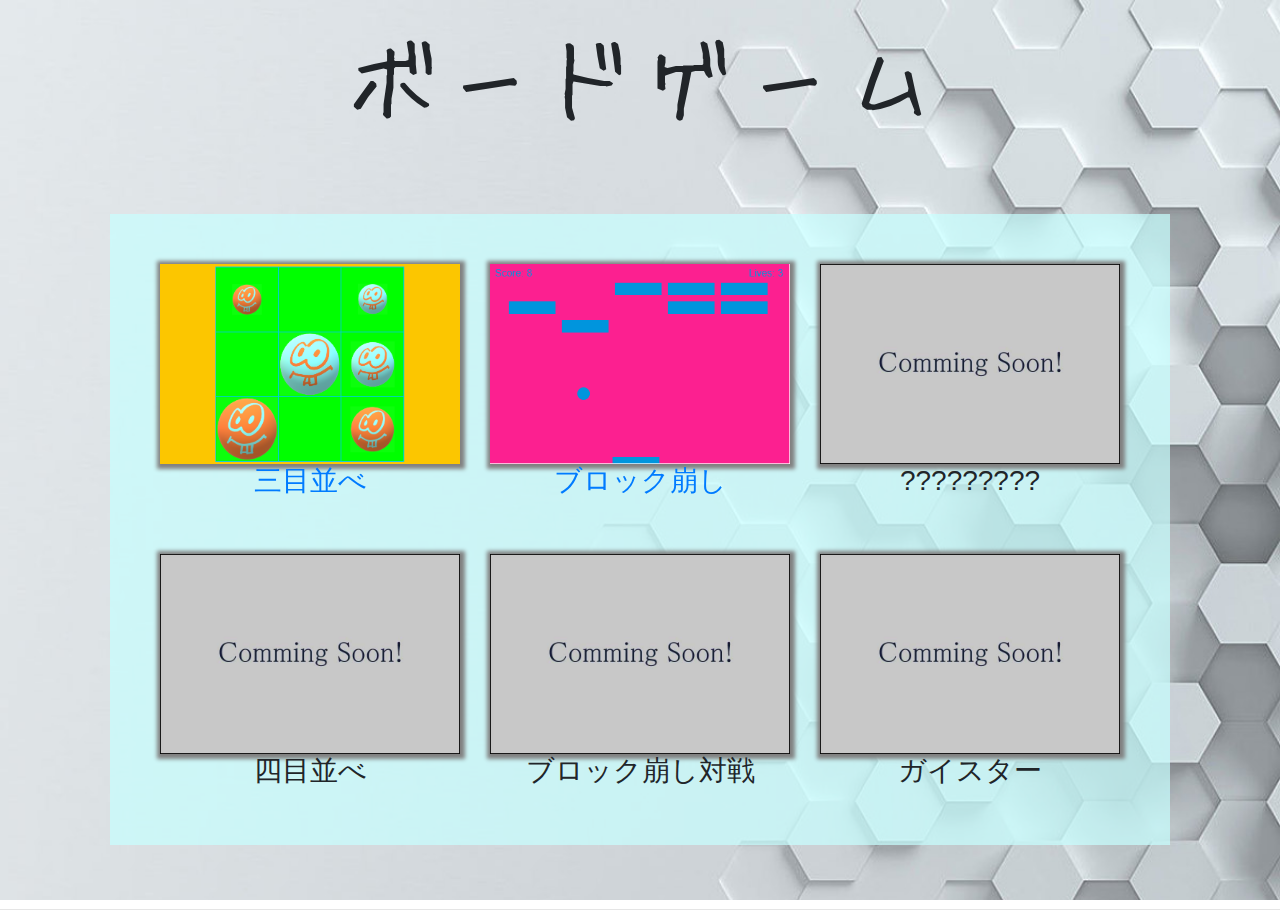
<file: index.html>
<!DOCTYPE html>
<html>

<head>
    <meta name="robots" content="noindex">
    <meta http-equiv="content-type" charset="utf-8">
    <title>ボードゲーム</title>
    <style type="text/css">
        @font-face {
            font-family: 'MyFont';
            src: url('./font/HuiFont29.ttf') format('truetype');
        }
        
        body {
            background-image: url('image/back.jpg');
            background-attachment: fixed;
            /* display: flex; */
            background-size: cover;
        }
        
        .pagetitle {
            text-align: center;
        }
        
        .title {
            font-family: 'MyFont', sans-serif;
            font-size: 100px;
        }
        
        .game-content {
            background-color: rgba(200, 255, 255, 0.7);
            margin: 5% auto;
            align-content: center;
            width: fit-content;
            padding: 50px;
        }
        
        .game-img {
            width: 300px;
            height: 200px;
            box-shadow: 1px 1px 4px 4px gray;
        }
        
        html,
        body {
            height: 100%;
            min-height: 100%;
        }
    </style>
    <link rel="stylesheet" href="https://stackpath.bootstrapcdn.com/bootstrap/4.3.1/css/bootstrap.min.css" integrity="sha384-ggOyR0iXCbMQv3Xipma34MD+dH/1fQ784/j6cY/iJTQUOhcWr7x9JvoRxT2MZw1T" crossorigin="anonymous">
    <link rel="stylesheet" href="css/hover.css" media="all">
    <link rel="stylesheet" href="css/magic.css">
    <script src="https://stackpath.bootstrapcdn.com/bootstrap/4.3.1/js/bootstrap.min.js" integrity="sha384-JjSmVgyd0p3pXB1rRibZUAYoIIy6OrQ6VrjIEaFf/nJGzIxFDsf4x0xIM+B07jRM" crossorigin="anonymous"></script>
</head>

<body>

    <div>
        <header class="pagetitle">
            <p class='title'>ボードゲーム</p>
        </header>
    </div>
    <div class="game-content text-center">
        <div class="row">
            <div class="col">
                <a href="game/gob" class="hvr-bob"><img class="game-img" src="image/gob.png">
                    <h3>三目並べ</h3>
                </a>
            </div>
            <div class="col">
                <a href="game/block" class="hvr-bob"><img class="game-img" src="image/block.png">
                    <h3>ブロック崩し</h3>
                </a>
            </div>
            <div class="col">
                <img class="game-img swashIn" src="image/comming-soon.jpg">
                <h3>?????????</h3>
            </div>
        </div>
        <div class="row mt-5">
            <div class="col">
                <img class="game-img" src="image/comming-soon.jpg">
                <h3>四目並べ</h3>
            </div>
            <div class="col">
                <img class="game-img" src="image/comming-soon.jpg">
                <h3>ブロック崩し対戦</h3>
            </div>
            <dic class="col">
                <img class="game-img" src="image/comming-soon.jpg">
                <h3>ガイスター</h3>
        </div>
    </div>
    </div>
    <hr>
</body>

</html>
</file>
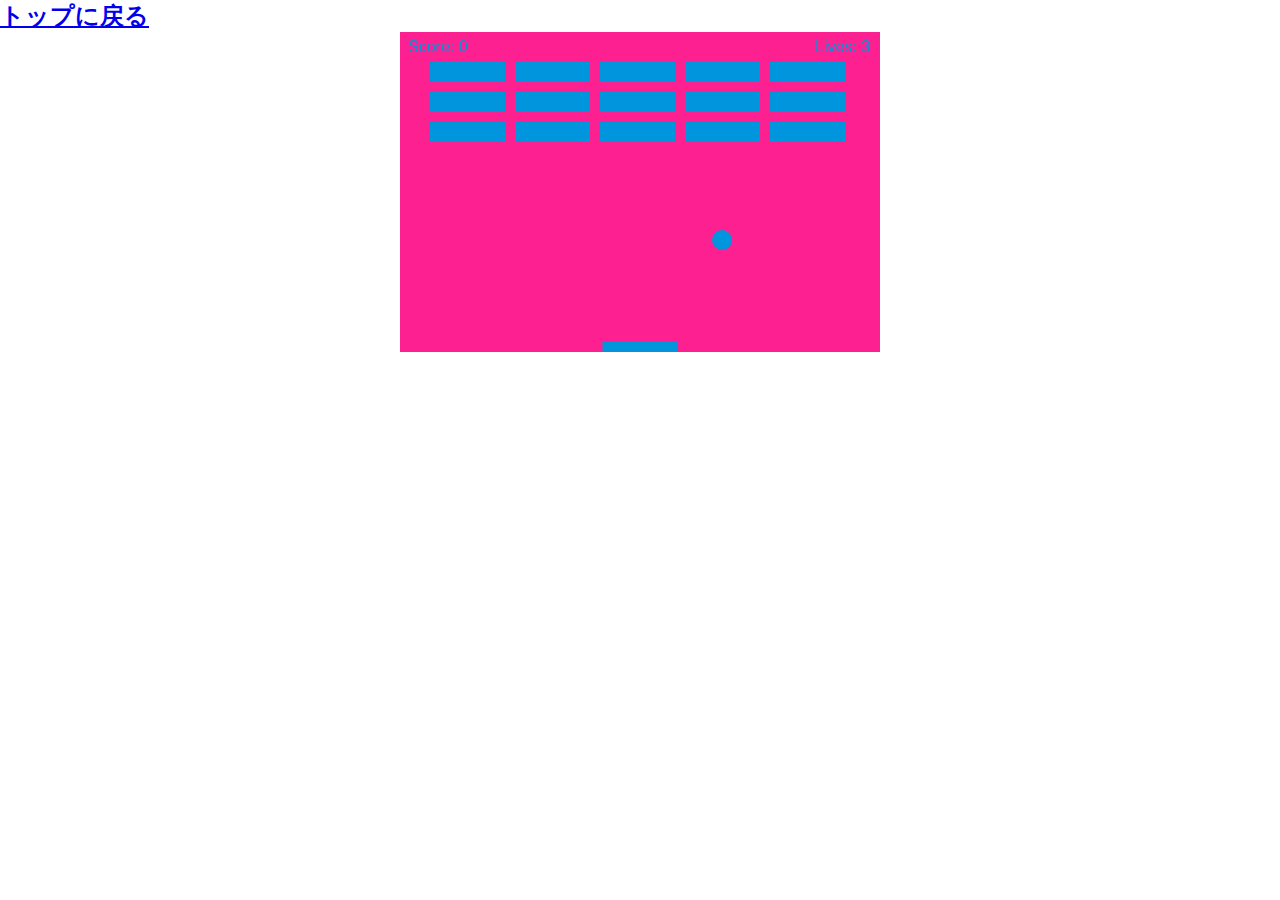
<file: game/block/index.html>
<!DOCTYPE html>
<html>
    <head>
        <meta charset="utf-8" />
        <title>Gamedev Canvas Workshop</title>
        <style>
            * { padding: 0; margin: 0; }
            canvas { background: #FC2090; display: block; margin: 0 auto; }
        </style>
    </head>
    <body>
        <p><a href="http://www.kanf1204.tk"><h2>トップに戻る</h2></a></p>
        <canvas id="myCanvas" width="480" height="320"></canvas>

        <script type="text/javascript" src="block.js"></script>

    </body>
</html>
</file>
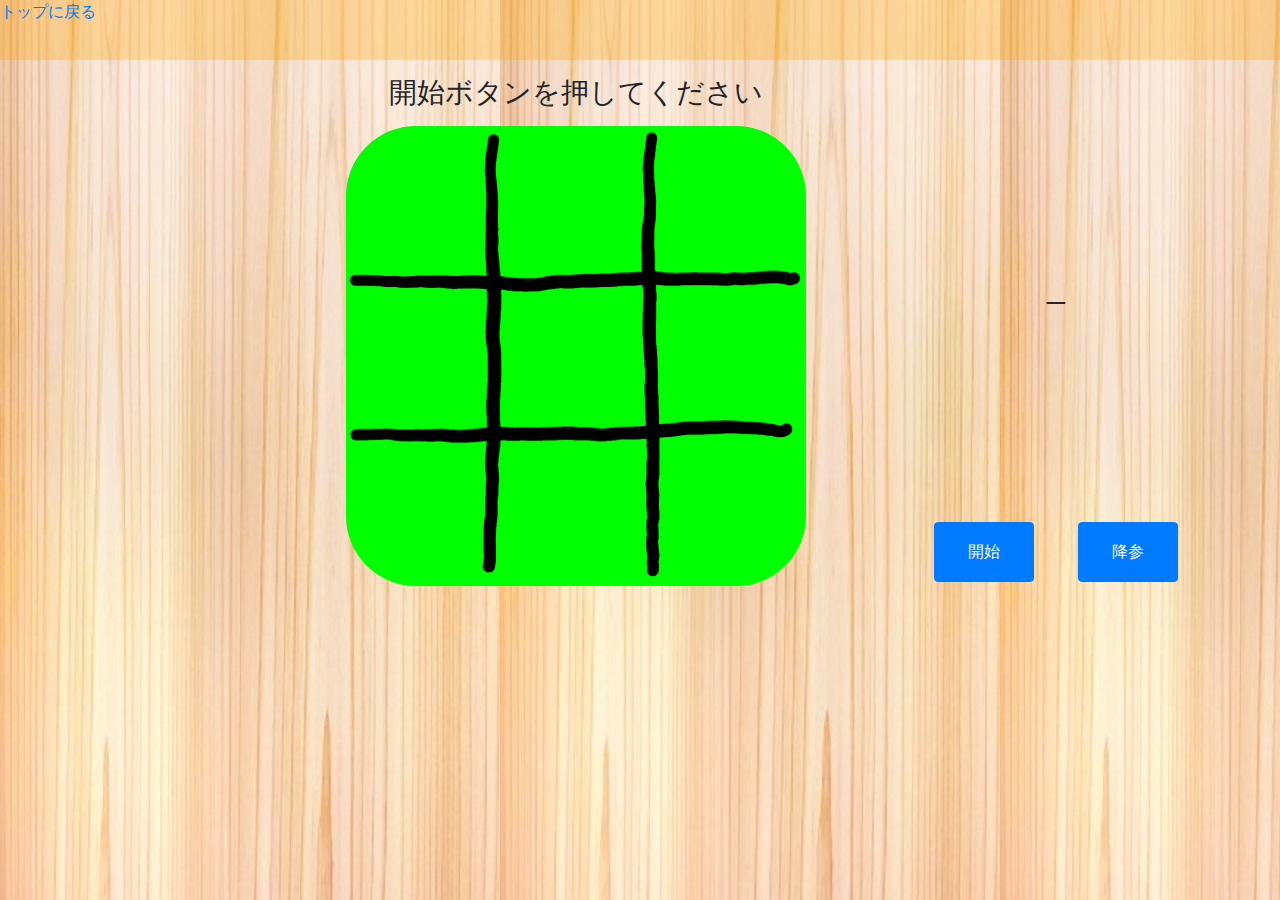
<file: game/gob/index.html>
<!DOCTYPE html>
<meta http-equiv="content-type" charset="utf-8">
<html>

<head>
    <title>ゴブレットゴブラーズ</title>

    <!-- script src="https://ajax.aspnetcdn.com/ajax/jQuery/jquery-3.3.1.min.js"></script -->
    <link rel="stylesheet" href="https://stackpath.bootstrapcdn.com/bootstrap/4.3.1/css/bootstrap.min.css" integrity="sha384-ggOyR0iXCbMQv3Xipma34MD+dH/1fQ784/j6cY/iJTQUOhcWr7x9JvoRxT2MZw1T" crossorigin="anonymous">
    <link rel="stylesheet" href="css/gob.css">
    <script src="https://stackpath.bootstrapcdn.com/bootstrap/4.3.1/js/bootstrap.min.js" integrity="sha384-JjSmVgyd0p3pXB1rRibZUAYoIIy6OrQ6VrjIEaFf/nJGzIxFDsf4x0xIM+B07jRM" crossorigin="anonymous"></script>

</head>

<body id="playtable">

    <div class="wrapper">
        <header style="height: 60px;">
            <a href="https://www.game-app.work">トップに戻る</a>
        </header>
        <div class="left">
            <p></p>
        </div>

        <div class="center">
            <!-- 盤面 -->
            <p>
                <h3 id="message" align="center" class="text-center">開始ボタンを押してください</h3>
            </p>

            <div class="board">
                <div class="table_line" style="top: 0%;">
                    <div class="square" style="left: 0%;" onclick="board_click(0,0)"><img id="00" class="pieceimg" src="image/None.png"></div>
                    <div class="square" style="left: 33.333%;" onclick="board_click(0,1)"><img id="01" class="pieceimg" src="image/None.png"></div>
                    <div class="square" style="left: 66.666%;" onclick="board_click(0,2)"><img id="02" class="pieceimg" src="image/None.png"></div>
                </div>
                <div class="table_line" style="top: 33.333%">
                    <div class="square" style="left: 0%;" onclick="board_click(1,0)"><img id="10" class="pieceimg" src="image/None.png"></div>
                    <div class="square" style="left: 33.333%;" onclick="board_click(1,1)"><img id="11" class="pieceimg" src="image/None.png"></div>
                    <div class="square" style="left: 66.666%;" onclick="board_click(1,2)"><img id="12" class="pieceimg" src="image/None.png"></div>
                </div>
                <div class="table_line" style="top: 66.666%;">
                    <div class="square" style="left: 0%;" onclick="board_click(2,0)"><img id="20" class="pieceimg" src="image/None.png"></div>
                    <div class="square" style="left: 33.333%;" onclick="board_click(2,1)"><img id="21" class="pieceimg" src="image/None.png"></div>
                    <div class="square" style="left: 66.666%;" onclick="board_click(2,2)"><img id="22" class="pieceimg" src="image/None.png"></div>
                </div>
            </div>
        </div>

        <div class="right">
            <table align="center" class="sel">
                <tr>
                    <td>
                        <label for="ops">
                <img id="OPS" src="image/None.png" width="100%" height="100%">
            </label>
                    </td>
                    <td>
                        <label for="opm">
                <img id="OPM" src="image/None.png" width="100%" height="100%">
            </label>
                    </td>
                    <td>
                        <label for="opl">
                <img id="OPL" src="image/None.png" width="100%" height="100%">
            </label>
                    </td>
                </tr>
                <tr>
                    <td>
                        <label id="ops_l" for="ops"></label>
                    </td>
                    <td>
                        <label id="opm_l" for="opm"></label>
                    </td>
                    <td>
                        <label id="opl_l" for="opl"></label>
                    </td>
                </tr>
            </table>
            <!-- 選択コマ表示 -->
            <h2 style="text-align: center" id="ptype">_</h2>

            <table align="center" class="sel">
                <tr>
                    <td>
                        <input type="radio" name="piece" id="ps" value="1" onclick="radioDeselection(this, 1)">
                        <label for="ps">
                        <img src="image/None.png" id="MyPS" width="100%" height="100%">
                    </label>
                    </td>
                    <td>
                        <input type="radio" name="piece" id="pm" value="2" onclick="radioDeselection(this, 2)">
                        <label for="pm">
                        <img src="image/None.png" id="MyPM" width="100%" height="100%">
                    </label>
                    </td>
                    <td>
                        <input type="radio" name="piece" id="pl" value="3" onclick="radioDeselection(this, 3)">
                        <label for="pl">
                        <img src="image/None.png" id="MyPL" width="100%" height="100%">
                    </label>
                    </td>
                </tr>
                <tr>
                    <td>
                        <label id="ps_l" for="ps"></label>
                    </td>
                    <td>
                        <label id="pm_l" for="pm"></label>
                    </td>
                    <td>
                        <label id="pl_l" for="pl"></label>
                    </td>
                </tr>
            </table>
            <div style="text-align: center; float: left; width: 100%;">

                <button id="start_btn" class="btn btn-primary btn-default" onclick="start()">開始</button>
                <!--input id="start_button" type="button" value="開始" onclick="start()"-->

                <button id="surrender_btn" class="btn btn-primary btn-default" onclick="surrender()">降参</button>
                <!--input id="surrender_button" type="button" value="降参" onclick="surrender()"-->

            </div>
        </div>

        <script type="text/javascript" src="js/stack.js"></script>
        <script type="text/javascript" src="js/func.js"></script>
        <script type="text/javascript" src="js/main.js"></script>
    </div>

</body>

</html>
</file>
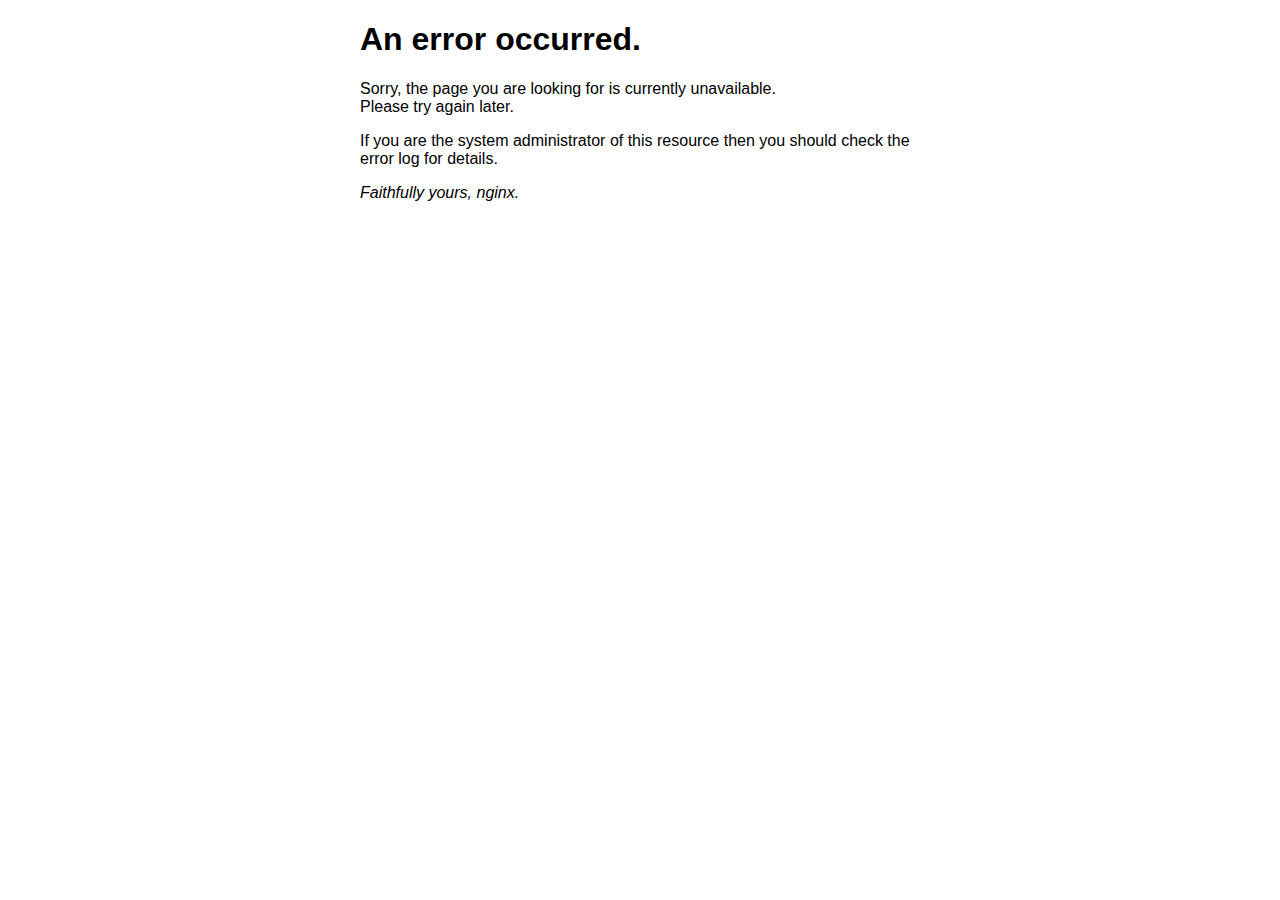
<file: 50x.html>
<!DOCTYPE html>
<html>
<head>
<title>Error</title>
<style>
    body {
        width: 35em;
        margin: 0 auto;
        font-family: Tahoma, Verdana, Arial, sans-serif;
    }
</style>
</head>
<body>
<h1>An error occurred.</h1>
<p>Sorry, the page you are looking for is currently unavailable.<br/>
Please try again later.</p>
<p>If you are the system administrator of this resource then you should check
the error log for details.</p>
<p><em>Faithfully yours, nginx.</em></p>
</body>
</html>
</file>
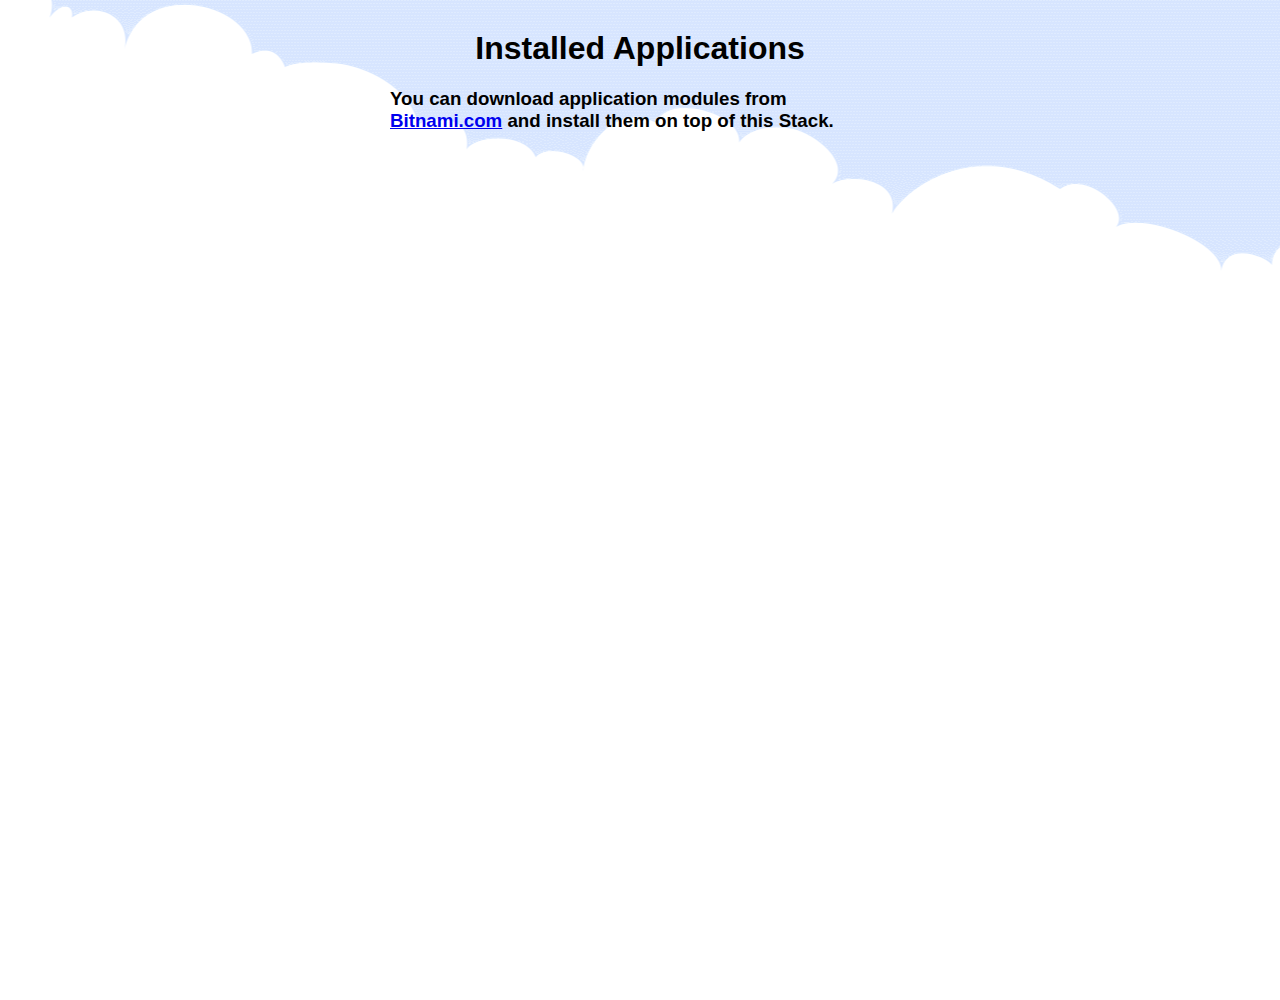
<file: applications.html>
<!DOCTYPE html
  PUBLIC "-//W3C//DTD XHTML 1.0 Transitional//EN" "http://www.w3.org/TR/xhtml1/DTD/xhtml1-transitional.dtd">
<html xmlns="http://www.w3.org/1999/xhtml" xmlns:og="http://opengraphprotocol.org/schema/"
  xmlns:fb="http://www.facebook.com/2008/fbml">

<head>
  <meta http-equiv="Content-Type" content="text/html; charset=utf-8" />
  <title>Bitnami: Open Source. Simplified</title>
  <link href="./bitnami.css" media="screen" rel="stylesheet" type="text/css" />
</head>

<body>
  <div id="container" class="container-virtual-applicances">
    <div id="dashboard-content" class="applications-launch-page launch-page">
      <div class="applications-title">
        <h1>Installed Applications</h1>
      </div>
      <h3 id="bitnami-apps-waiting">You can download application modules from <a
          href="https://bitnami.com/stack/nginx/modules?utm_source=bitnami&utm_medium=cloudimage&utm_campaign=aws">Bitnami.com</a>
        and install them on top of this Stack.</h3>
      <div style="text-align:center;"></div>
      <p></p>
      <div class="clear"></div>

      <div id="lowerContainer">
        <div id="content">
          <!-- @@BITNAMI_MODULE_PLACEHOLDER@@ -->
          <br /><br />
        </div>
      </div>
    </div>
  </div>
</body>

</html>
</file>
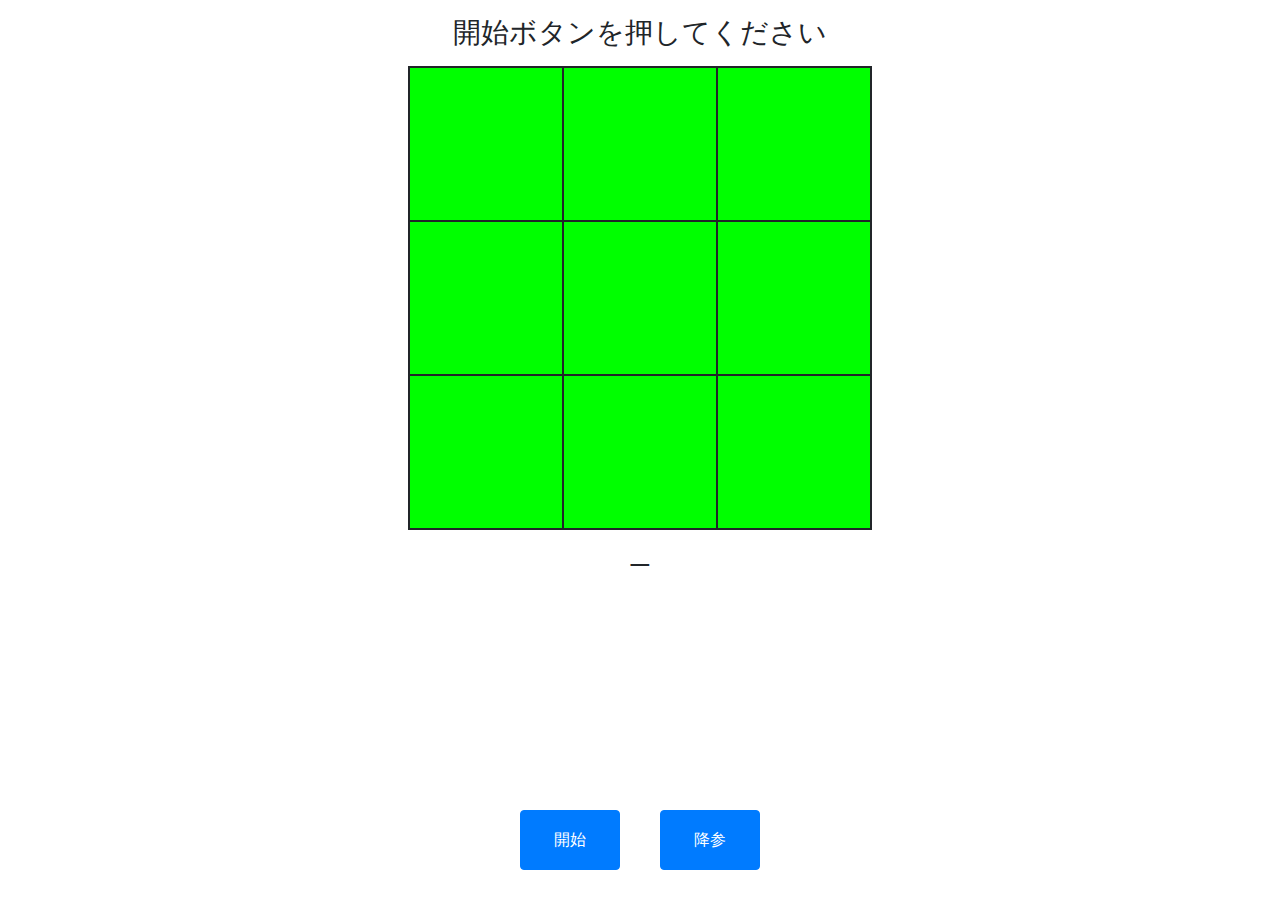
<file: game/gob/gob.html>
<!DOCTYPE html>
<meta http-equiv="content-type" charset="utf-8">
<html>
<head>
    <title>JavaScriptでオセロゲームを作る</title>
    <style type="text/css">
        body {
            background-color: rgb(255, 255, 255);
        }

        #field td {
            margin-right: auto;
            margin-left: auto;
            border: 2px solid;
            width: 150px;
            height: 150px;
            background-color: rgb(0, 255, 0);
            text-align: center;
            vertical-align: middle;
            table-layout: fixed;
            padding: 1px 1px 1px 1px;
            font-size: 33px;
        }
        .sel input[type="radio"] {
            display: none;
        }
        .sel td {
            margin-right: auto;
            margin-left: auto;
            width: 100px;
            height: 100px;
            text-align: center;
            vertical-align: middle;
            table-layout: fixed;
            padding: 1px 1px 1px 1px;
            font-size: 33px;
        }

        .btn-default {
            width: 100px;
            height: 60px;
            margin-right: 20px;
            margin-left: 20px;
        }
        
    </style>
    <!-- script src="https://ajax.aspnetcdn.com/ajax/jQuery/jquery-3.3.1.min.js"></script -->
    <link rel="stylesheet" href="https://stackpath.bootstrapcdn.com/bootstrap/4.3.1/css/bootstrap.min.css" integrity="sha384-ggOyR0iXCbMQv3Xipma34MD+dH/1fQ784/j6cY/iJTQUOhcWr7x9JvoRxT2MZw1T" crossorigin="anonymous">
    <script src="https://stackpath.bootstrapcdn.com/bootstrap/4.3.1/js/bootstrap.min.js" integrity="sha384-JjSmVgyd0p3pXB1rRibZUAYoIIy6OrQ6VrjIEaFf/nJGzIxFDsf4x0xIM+B07jRM" crossorigin="anonymous"></script>
</head>

<body id="playtable">
    <!-- 盤面 -->
    <p><h3 id="message" align="center"　class="text-center mt-5">開始ボタンを押してください</h3></p>
    <table align="center" id="field">
        <tr>
            <td><img src="image/None.png" id="00" width="150px" height="150px"></td>
            <td><img src="image/None.png" id="01" width="150px" height="150px"></td>
            <td><img src="image/None.png" id="02" width="150px" height="150px"></td>
        </tr>
        <tr>
            <td><img src="image/None.png" id="10" width="150px" height="150px"></td>
            <td><img src="image/None.png" id="11" width="150px" height="150px"></td>
            <td><img src="image/None.png" id="12" width="150px" height="150px"></td>
        </tr>
        <tr>
            <td><img src="image/None.png" id="20" width="150px" height="150px"></td>
            <td><img src="image/None.png" id="21" width="150px" height="150px"></td>
            <td><img src="image/None.png" id="22" width="150px" height="150px"></td>
        </tr>
    </table>
        
    <!-- 選択コマ表示 -->
    <h2 style="text-align: center" id="ptype" >_</h2>

    <!-- ターンの表示 -->
    <h3 style="text-align: center" id="view_turn"></h3>
    <p align="center">
        <table align="center" class="sel">
            <tr>
                <td>
                    <input type="radio" name="piece" id="ps" value="1" onclick="radioDeselection(this, 1)">
                    <label for="ps">
                        <img src="image/None.png" id="MyPS" width="100px" height="100px">
                    </label>
                </td>
                <td>
                    <input type="radio" name="piece" id="pm" value="2" onclick="radioDeselection(this, 2)">
                    <label for="pm">
                        <img src="image/None.png" id="MyPM" width="100px" height="100px">
                    </label>
                </td>
                <td>
                    <input type="radio" name="piece" id="pl" value="3" onclick="radioDeselection(this, 3)">
                    <label for="pl">
                        <img src="image/None.png" id="MyPL" width="100px" height="100px">
                    </label>
                </td>
            </tr>
            <tr>
                <td>
                    <label id="ps_l" for="ps"></label>
                </td>
                <td>    
                    <label id="pm_l" for="pm"></label>
                </td>
                <td>
                    <label id="pl_l" for="pl"></label>
                </td>
            </tr>
        </table>
    </p>
    <div class="text-center">
        <table>
            <button id="start_btn" class="btn btn-primary btn-default" onclick="start()">開始</button>
            <!--input id="start_button" type="button" value="開始" onclick="start()"-->
            <button id="surrender_btn" class="btn btn-primary btn-default" onclick="surrender()">降参</button>
            <!--input id="surrender_button" type="button" value="降参" onclick="surrender()"-->
        </table>
        
    </div>
    <p id="test"></p>

    <script type="text/javascript" src="js/stack.js"></script>
    <script type="text/javascript" src="js/func.js"></script>
    <script type="text/javascript" src="js/main.js"></script>
</body>
</html>
</file>
<file: game/gob/css/gob.css>
@font-face {
    font-family: 'MyFont';
    src: url('../../../font/HuiFont29.ttf') format('truetype');
}
html,
body {
    background-image: url("../image/table.jpg");
    height: 100%; 
}
.wrapper {
    position: relative;
    width: 100%;
    min-height: 100%;
}

header {
    background-color: rgba(255,165,0,0.3);
    height: 50px;
}

.left {
    width: 25%;
    height: 100%;
    float: left;
}

.center {
    width: 40%;
    height: 100%;
    text-align: center;
    float: left;
}
.right {
    width: 35%;
    height: 100%;
    min-height: 100%;
    vertical-align: middle;
    float: left;
}

.board {
    position: relative;
    margin: auto;
    border-radius: 70px;
    width: 90%;
    height: 0;
    padding-top: calc(1000 / 1000 * 90%);
    background: url("../image/board.png") center center / cover no-repeat;
}

table {
    position: relative;
}
.table_line {
    position: absolute;
    display: table;
    width: 100%;
    height: 33.333%;
}
.square {
    position: absolute;
    display: table-cell;
    margin: auto;
    width: 33%;
    height: 100%;
}
.pieceimg {
    width: 100%;
    height: 100%;
}
.sel input[type="radio"] {
    display: none;
}
.sel td {
    margin-right: auto;
    margin-left: auto;
    width: 100px;
    height: 100px;
    text-align: center;
    vertical-align: middle;
    table-layout: fixed;
    padding: 1px 1px 1px 1px;
    font-size: 33px;
}

.btn-default {
    width: 100px;
    height: 60px;
    margin-right: 20px;
    margin-left: 20px;
}

footer {
    
    background-color: rgba(10,250,240,0.5);
    text-align: center;
    height: 70px;
    bottom: 0;
}
</file>
<file: bitnami.css>
body {font-family:Arial, FreeSans;margin:0;padding:0;}

h1 {font-size:32px}
h2 {margin-top:0;margin-bottom:0;font-size:25px;padding-top:0;padding-bottom:0}

#container .title {text-align:center;margin-bottom:5px;padding-bottom:0;}
.subtitle {font-size:22px;color:#9a9a9a;text-align:center;margin:0 auto;display:block;}
.clear {clear:both}
.center {margin-left:auto;margin-right:auto;}

#container {background: url(./image/plain-background.png) top center no-repeat;width:100%;min-height:1000px;}
.container-virtual-applicances#container {background: url(./image/plain-background.png) top center no-repeat;width:100%;min-height:1000px;background-position:center -190px}

#header {background:#fff;height:75px;width:100%;}

#dashboard-content {margin-left:auto;margin-right:auto;margin-top:15px;width:780px}
#dashboard-slogan {margin-top:30px;float:left;display:block;width:520px}
#dashboard-slogan h1 {font-size:40px;margin-top:0;padding-top:0;margin-left:0;margin-bottom:0}
#dashboard-slogan p {margin-top:0.5em;font-size:1.4em;}

.dashboard-button-big {text-align:center;font-size:22px;background:url(./image/dashboard-button-big.gif) top left;background-repeat: no-repeat;width:227px;height:50px;padding-top:10px;margin-left:4%;margin-top:10px;}

.dashboard-button-big  a {padding-right:20px;display:block;text-decoration:none}
.dashboard-button-big  a:link {color:black}
.dashboard-button-big  a:visited {color:black}
.dashboard-button-big  a:hover {color:#5a5a5a}

#dashboard-right-area {float:right;margin-top:30px;}

/* Launch Page CSS */
#container .launch-page {margin-top:0;_height:1000px;padding-top:50px}
#container .launch-slogan {width:400px}
#container .launch-button {font-size:22px;background:url(./image/launch-button-big.gif) top left;background-repeat: no-repeat;width:300px;height:50px;padding-top:11px;margin-left:4%;margin-top:10px;}
#container .launch-button-green {font-size:22px;background:url(./image/launch-button-big-green.gif) top left;background-repeat: no-repeat;}
#container .launch-button-green a {color:white}

/* Applications Launch Page CSS */
#container .applications-launch-page {width:500px;padding-top:30px;}
#container .applications-launch-page h1 {margin-top:0}

.plain-background#container {background: url(./image/plain-background.png) top center no-repeat ;width:100%;min-height:1000px;}
.applications-launch-page #content {padding-left:0px;font-family: Verdana, Arial, Helvetica, sans-serif;font-size: 12px;line-height:1.3em;text-align:center}
.applications-title {text-align:center;padding-top:0px}

.module_table {margin-bottom:15px}
.module_content {text-align:left;width:509px;_width:507px;border-left:1px solid #bababf;border-right:1px solid #bababf;padding:0;margin:0;background:#fff}
.module_content_right {width:100%}
.module_content table image {padding-left:22px}
.module_content table {width:100%}
.module_content h2 {font-size:18px;padding-bottom:16px;text-align:left;padding-left:14px;float:left;}
.module_folder {padding-left:12px;max-width:280px;float:right;display:block;padding-right:16px;font-size:10px;padding-bottom:4px;text-align:right;margin-right:0;clear:right}
.module_content p {clear:left;padding-left:14px;padding-right:18px;}
.module_access {clear:right;font-size:14px;margin-right:0px;padding-right:16px;padding-top:12px;margin-bottom:6px}
.module_access a {text-decoration: underline !important;}
.tableParagraph {width:700px; margin-left:auto; margin-right:auto;text-align:left}
.tableParagraph image {margin-right:12px;margin-bottom:12px}

.virtual-appliances-logo-block {font-size:21px;line-height:28px;width:450px;}
.virtual-appliances-logo-block  image {margin-right:20px}

#container .get_started_ami_landing {width:200px;float:right;position:relative;top:-60px;right:0px}
#container.rtl .get_started_ami_landing {float:left;left:10px !important;right:auto !important;}
#container .get_started_ami_landing  image {width:200px;height:96px;margin-top:-30px}
#container .landing-info-quad-title {font-size:20px;display:block;margin:0 auto;text-align:center;color :green   }

.bitnami-ami-landing-info-quad-top-yellow-spaced {background: url(./image/bitnami-ami-landing-info-quad-top-yellow-spaced.png) top center no-repeat;width:600px;height:20px;margin-top:30px;_background: url(./image/bitnami-ami-landing-info-quad-top-yellow-spaced.png) bottom center no-repeat;}
.bitnami-ami-landing-info-quad-bottom-yellow-spaced {background: url(./image/bitnami-ami-landing-info-quad-bottom-yellow-spaced.png) top center no-repeat ;width:600px;height:20px;}
.bitnami-ami-landing-info-quad-middle-yellow-spaced {background-color: #f6f2c3;width:550px;padding-left:25px;padding-right:25px;padding-top:8px;font-size:15px;line-height:20px;}
.bitnami-ami-landing-info-quad-middle-yellow-spaced ul {margin:0;padding-bottom:10px}
</file>
